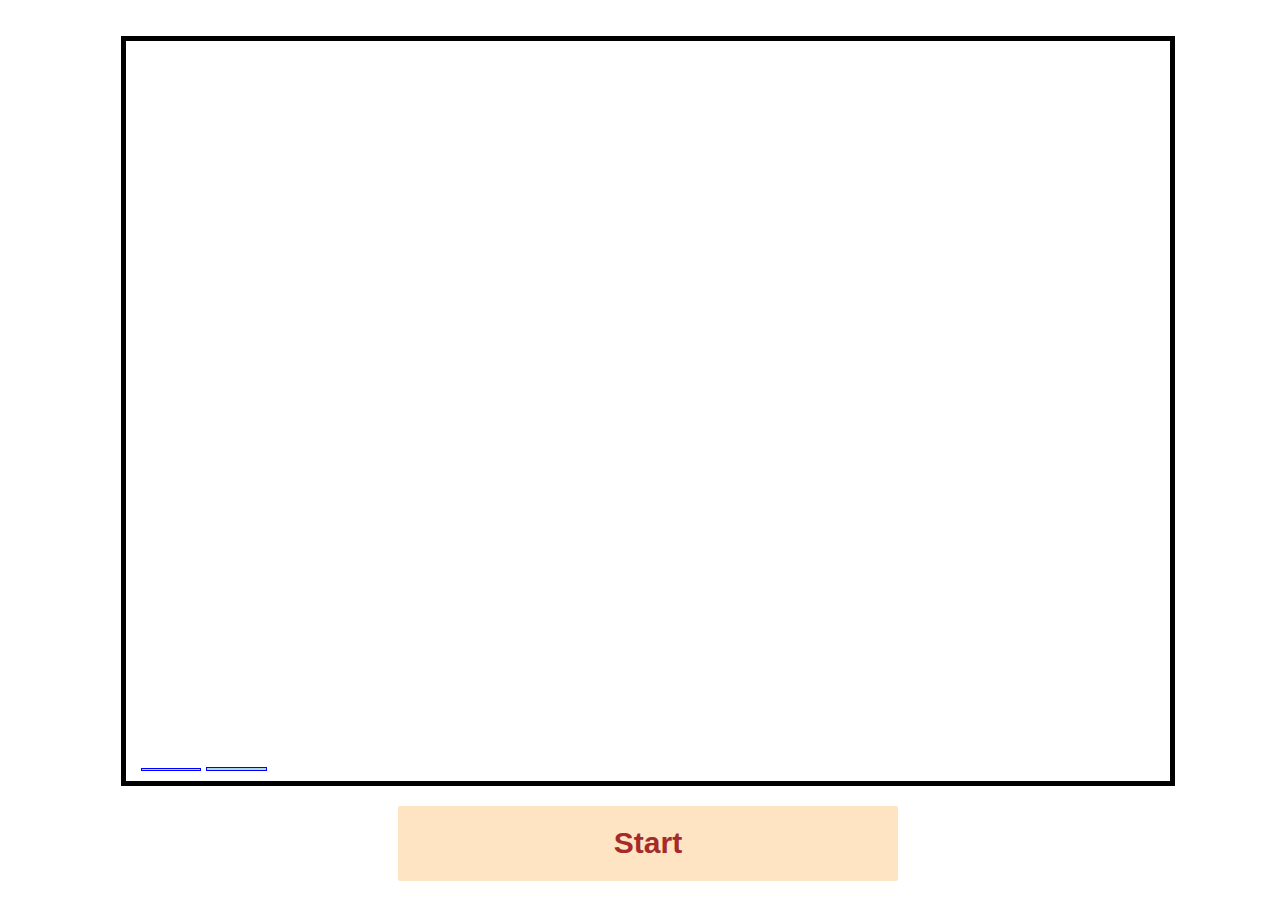
<file: fibonacci-numbers/index.html>
<!DOCTYPE html>
<html lang="en">
<head>
    <meta charset="UTF-8">
    <meta name="viewport" content="width=device-width, initial-scale=1.0">
    <title>Fibonacci Numbers</title>
    <link rel="stylesheet" href="style.css">
</head>
<body>
    <div id="fibbars">
        <div id="bar0" class="bar"></div>
        <div id="bar1" class="bar"></div>
    </div>
    <button id="startBtn">Start</button>
    <script src="./algorithm.js"></script>
    <script src="./script.js"></script>
</body>
</html>
</file>
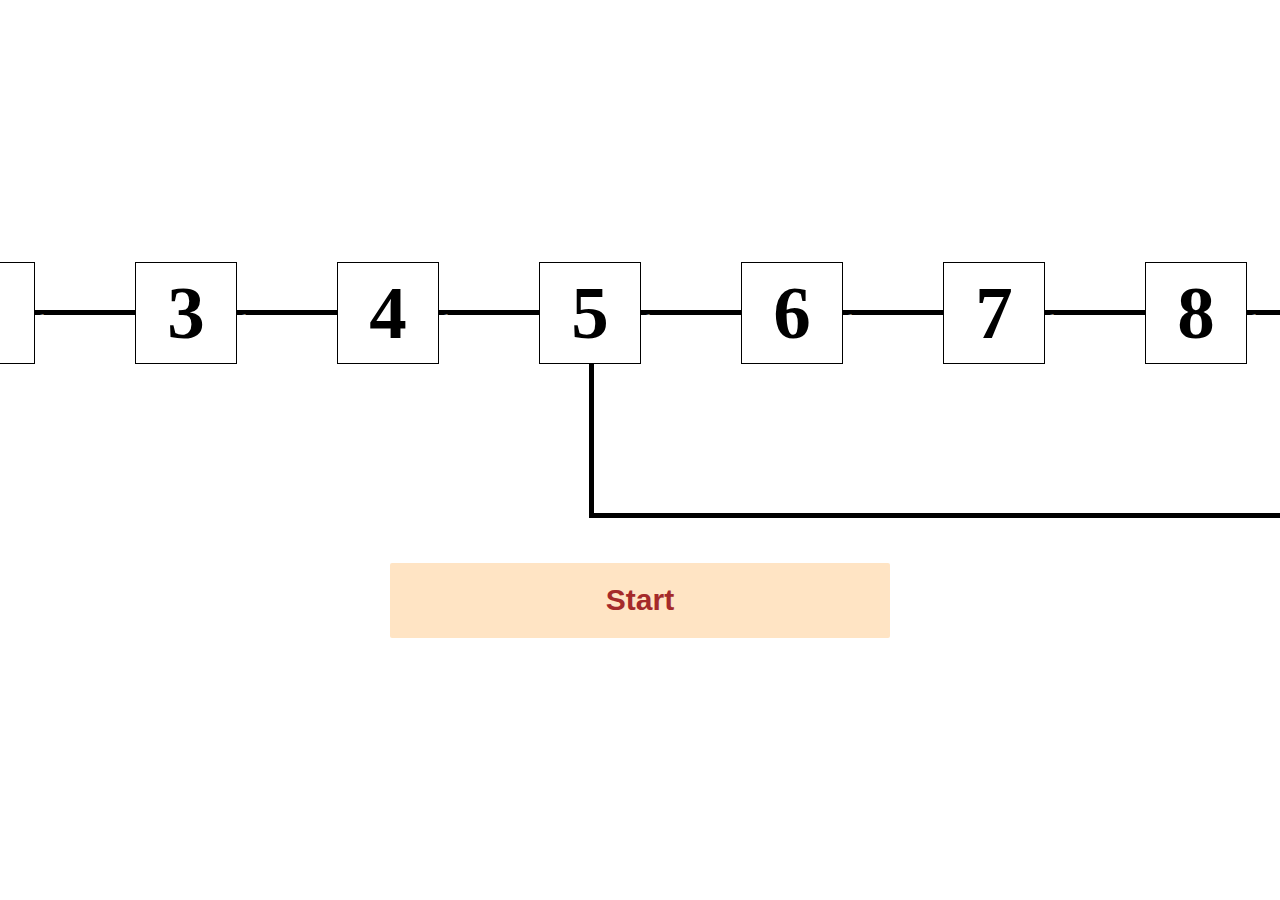
<file: linked-list-cycle/index.html>
<!DOCTYPE html>
<html lang="en">
<head>
    <meta charset="UTF-8">
    <meta name="viewport" content="width=device-width, initial-scale=1.0">
    <title>Linked List Cycle</title>
    <link rel="stylesheet" href="style.css">
</head>
<body>
    <div id="linked-list"> 
        <div class="cycle-connector"></div>
    </div>
    <button id="startBtn">Start</button>
    <script src="./algorithm.js"></script>
    <script src="./script.js"></script>
</body>
</html>
</file>
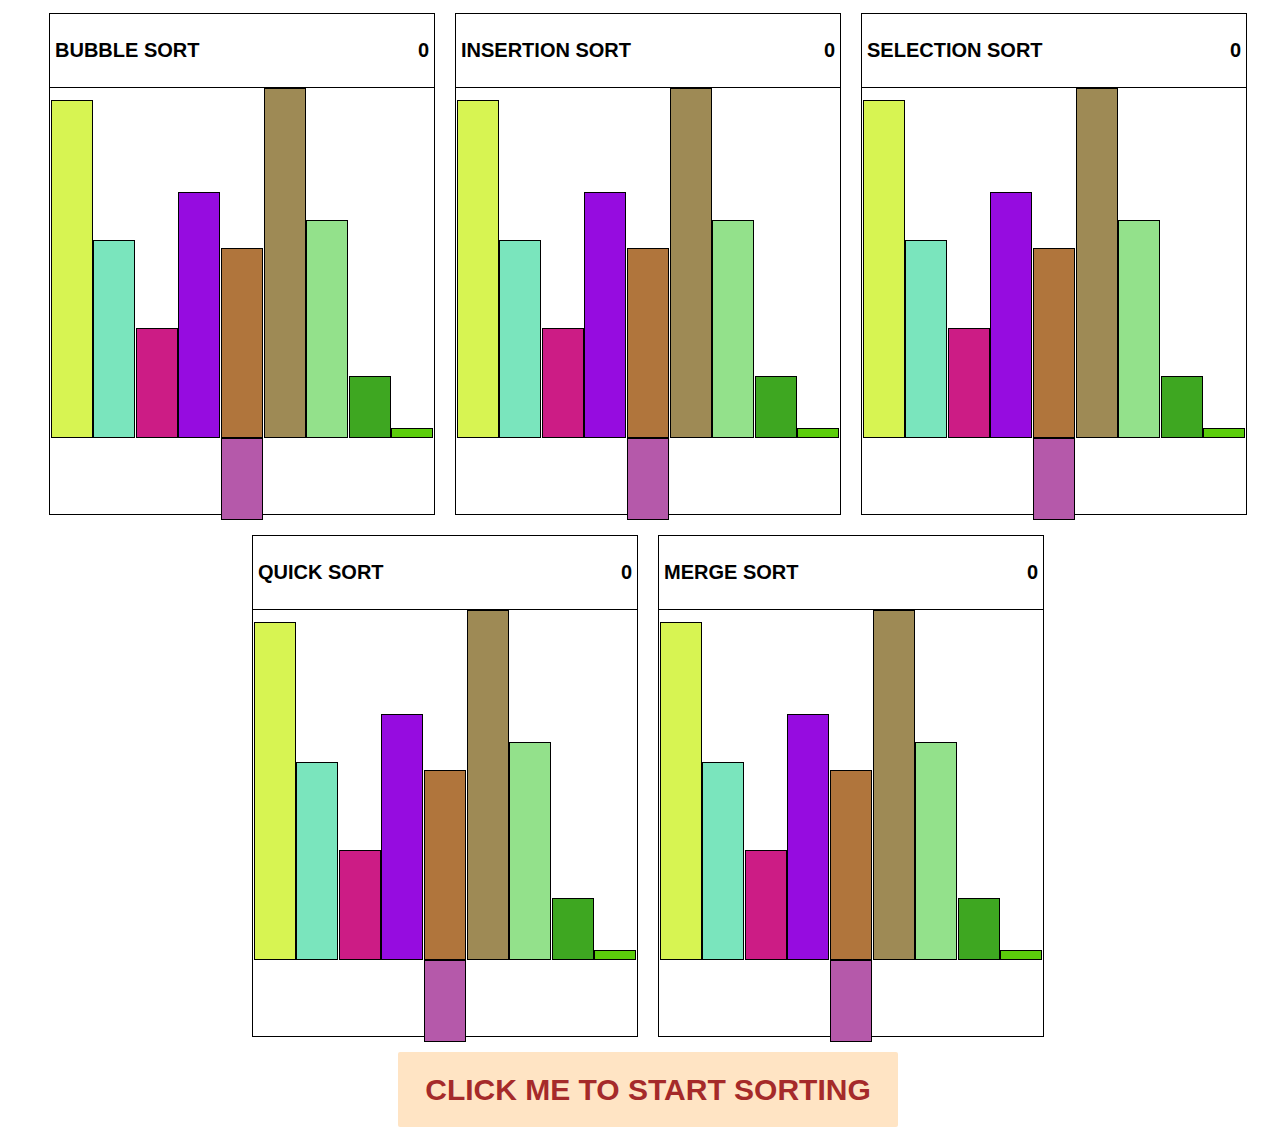
<file: visual-sorting-project/index.html>
<!DOCTYPE html>
<html lang="en">
<head>
    <meta charset="UTF-8">
    <meta name="viewport" content="width=device-width, initial-scale=1.0">
    <link rel="stylesheet" href="style.css">
    <title>Visual Sorting</title>
</head>
<body>
    <div id="mainDiv">
    </div>
    <button id="startBtn">CLICK ME TO START SORTING</button>
</body>
<script src="./alogrithm.js"></script>
<script src="./utils.js"></script>
<script src="./script.js"></script>
</html>
</file>
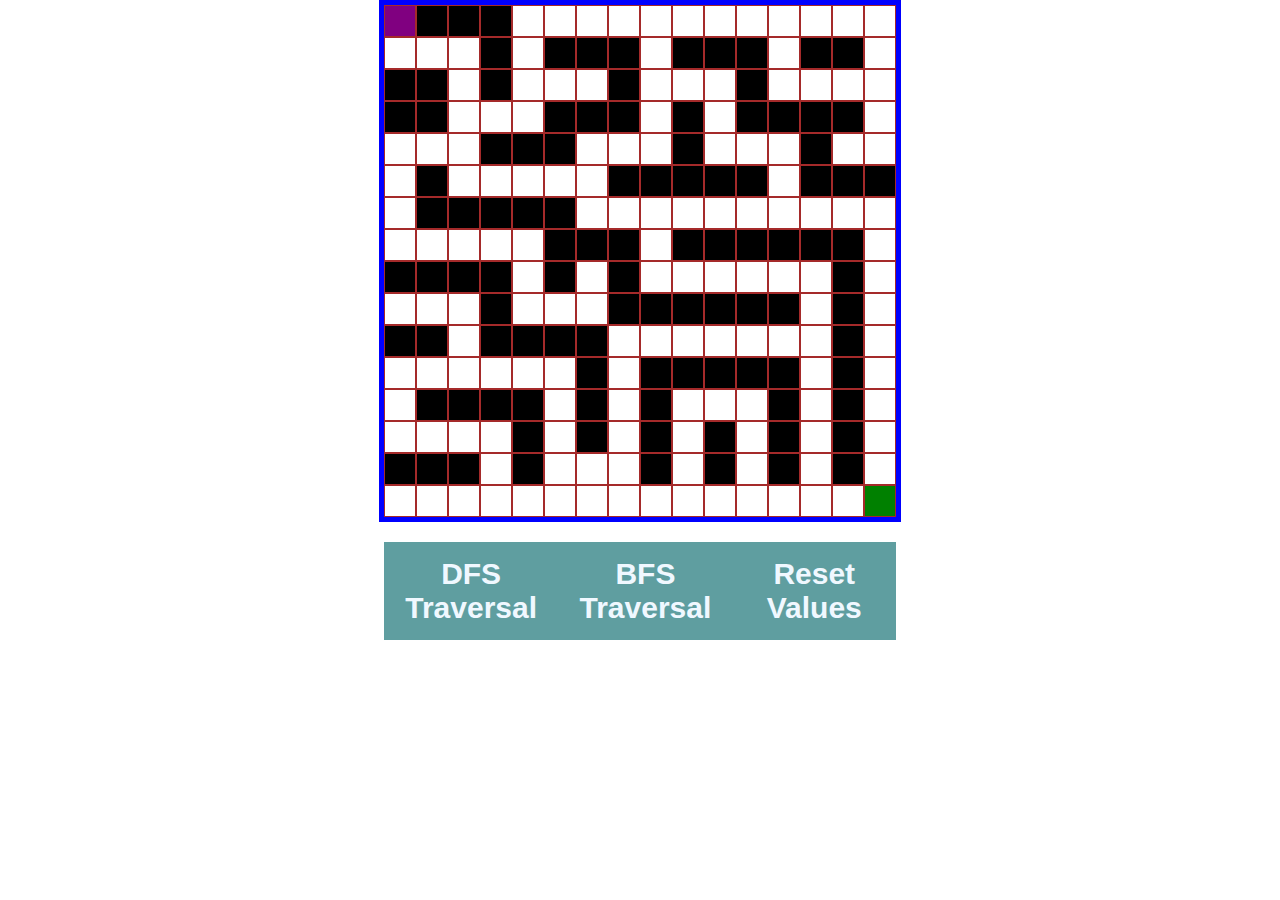
<file: visual-traversal/index.html>
<!DOCTYPE html>
<html lang="en">

<head>
    <meta charset="UTF-8">
    <meta name="viewport" content="width=device-width, initial-scale=1.0">
    <link rel="stylesheet" href="style.css">
    <title>Visual Traversal</title>
</head>

<body>
    <div class="maze" id="maze">
    </div>
    <div class="buttons">
        <button id="dfsBtn">DFS Traversal</button>
        <button id="bfsBtn">BFS Traversal</button>
        <button id="resetBtn">Reset Values</button>
    </div>
</body>
<script src="./algorithms.js"></script>
<script src="./script.js"></script>

</html>
</file>
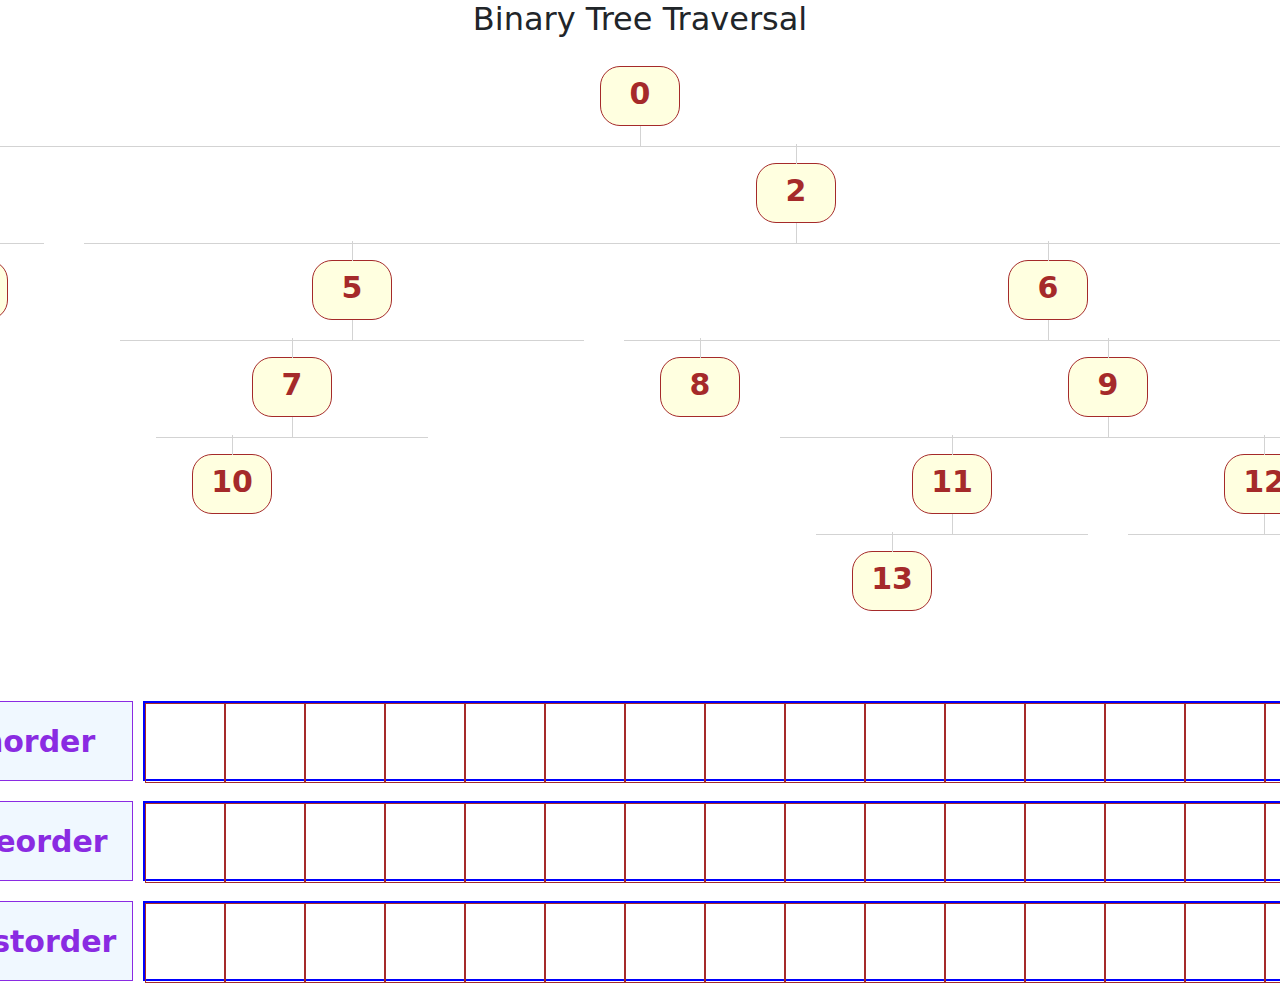
<file: visual-tree-traversal/index.html>
<!DOCTYPE html>
<html lang="en">

<head>
    <meta charset="UTF-8">
    <meta name="viewport" content="width=device-width, initial-scale=1.0">
    <title>Document</title>
    <link rel="stylesheet" href="style.css">
    <link href="https://cdn.jsdelivr.net/npm/bootstrap@5.3.3/dist/css/bootstrap.min.css" rel="stylesheet"
        integrity="sha384-QWTKZyjpPEjISv5WaRU9OFeRpok6YctnYmDr5pNlyT2bRjXh0JMhjY6hW+ALEwIH" crossorigin="anonymous">
</head>

<body>
    <div class="container">
        <h2>Binary Tree Traversal</h2>
        <div id="tree" class="tree">
            <div class="node node-root">
                <div class="node-element">Main</div>
                <div class="bottom-line"></div>
                <div class="node-children">
                    <div class="node">
                        <div class="node-element">Left Child</div>
                    </div>
                    <div class="node">
                        <div class="node-element">Right Child</div>
                    </div>
                </div>
            </div>
        </div>

        <div class="traversal-btn-array-container">
            <button class="traversal-btn" id="inorder">Inorder</button>
            <div class="traversal-array" id="inorder-array"></div>
        </div>

        <div class="traversal-btn-array-container">
            <button class="traversal-btn" id="preorder">Preorder</button>
            <div class="traversal-array" id="preorder-array"></div>
        </div>

        <div class="traversal-btn-array-container">
            <button class="traversal-btn" id="postorder">Postorder</button>
            <div class="traversal-array" id="postorder-array"></div>
        </div>

    </div>

    <script src="./script.js"></script>
    <script src="./algorithm.js"></script>
</body>

</html>
</file>
<file: fibonacci-numbers/style.css>
body{
    width: 100vw;
    height: 100vh;
    display: flex;
    justify-content: center;
    align-items: center;
    flex-direction: column;
}


#fibbars{
    width: 80%;
    height: 80%;
    align-self: center;
    display: flex;
    flex-direction: row;
    flex-wrap: wrap;
    justify-content: flex-start;
    align-items: flex-end;
    font-family: Verdana, Geneva, Tahoma, sans-serif;
    border: solid black 5px;
    padding: 10px;
}

#startBtn{
    border: 0px;
    border-radius: 2px;
    width: 500px;
    height: 75px;
    background-color: bisque;
    color: brown;
    font-size: 30px;
    font-weight: 600;
    margin-top: 20px;
}

#startBtn:hover{
    background-color: brown;
    color: bisque;
    cursor: pointer;
}

.bar{
    background-color: lightblue;
    border: solid 1px blue;
    width: 5.7%;
    margin-left: 5px;
}
</file>
<file: linked-list-cycle/style.css>
body{
    width: 100vw;
    height: 100vh;
    padding: 0;
    margin: 0;
    display: flex;
    flex-direction: column;
    justify-content: center;
    align-items: center;
}

#linked-list{
    height: 100px;
    width: max-content;
    display: flex;
    justify-content: center;
    align-items: center;
    padding: 0;
    position: relative;
}

.linked-list-node{
    height: 100px;
    aspect-ratio: 1;
    border: solid black 1px;
    font-size: 75px;
    font-weight: 800;
    text-align: center;
    display: flex;
    flex-direction: column;
    justify-content: center;
}

.linked-list-line{
    width: 100px;
    background: black;
    height: 5px;
    margin: 0;
    border: 0;
}

.cycle-connector{
    width: 950px;
    height: 200px;
    border-bottom: solid 5px black;
    border-left: solid 5px black;
    border-right: solid 5px black;
    position: absolute;
    right: 0;
    top: 50px;
}

#list-node-5{
    z-index: 100;
    background-color: white;
}

#startBtn{
    border: 0px;
    border-radius: 2px;
    width: 500px;
    height: 75px;
    background-color: bisque;
    color: brown;
    font-size: 30px;
    font-weight: 600;
    margin-top: 200px;
}

#startBtn:hover{
    cursor: pointer;
    background-color: brown;
    color: bisque;
}

hr::after{
    content: "dww";
    font-size: 20px;
}
</file>
<file: visual-sorting-project/style.css>
body{
    width: 100%;
    height: 100%;
    display: flex;
    justify-content: center;
    align-items: center;
    flex-direction: column;
}


#mainDiv{
    width: 100%;
    height: 100%;
    align-self: center;
    display: flex;
    flex-direction: row;
    flex-wrap: wrap;
    justify-content: center;
    align-items: baseline;
    font-family: Verdana, Geneva, Tahoma, sans-serif;
}

#startBtn{
    border: 0px;
    border-radius: 2px;
    width: 500px;
    height: 75px;
    background-color: bisque;
    color: brown;
    font-size: 30px;
    font-weight: 600;
}

#startBtn:hover{
    background-color: brown;
    color: bisque;
}
</file>
<file: visual-traversal/style.css>
body{
    width: 100%;
    height: 100%;
    padding: 0;
    margin: 0;
    display: flex;
    flex-direction: column;
    justify-content: center;
    align-items: center;
}

.maze{
    width: 40%;
    aspect-ratio: 1;
}

.cell{
    grid-column-start: 1;
    grid-column-end: 2;
    grid-row-start: 1;
    grid-row-end: 2;
    border: black solid 1px;
}

.buttons{
    margin-top: 20px;
    width: 40%;
    display: flex;
    justify-content: space-evenly;
}

.buttons button{
    padding: 15px;
    font-family: Verdana, Geneva, Tahoma, sans-serif;
    background-color: cadetblue;
    color: aliceblue;
    font-size: 30px;
    font-weight: 600;
    border: 0;
}
.buttons button{
    padding: 15px;
    font-family: Verdana, Geneva, Tahoma, sans-serif;
    background-color: cadetblue;
    color: aliceblue;
    font-size: 30px;
    font-weight: 600;
    border: 0;
}

.buttons button:hover{
    color: cadetblue;
    background-color: aliceblue;
}
</file>
<file: visual-tree-traversal/style.css>
.tree{
    margin-top: 20px;
    display: flex;
    flex-direction: column;
    justify-content: center;
    align-items: center;
}

.node{
    display: flex;
    flex-direction: column;
    align-items: center;
    margin: 0 20px;
    position: relative;
}

.node:not(.node-root) .node-element::before{
    content: '';
    height: 20px;
    width: 1px;
    background-color: lightgray;
    display: block;
    position: absolute;
    left: 0;
    right: 0;
    top: -19px ;
    margin: auto;
}

.null-node{
    min-width: 80px;
}

.node-element{
    height:60px;
    background-color: lightyellow;
    border: solid brown 1px;
    border-radius: 20px;
    min-width: 80px;
    max-width: max-content;
    padding: 4px 8px;
    font-size: 30px;
    font-weight: 600;
    line-height: 45px;
    text-align: center;
    color: brown;
}

.bottom-line{
    height: 20px;
    width: 1px;
    background-color: lightgray;
}


.node-children{
    display: flex;
    padding: 16px;
    border-top: 1px solid lightgray;
    max-width: max-content;
}

.traversal-array{
    width: max-content;
    height: 80px;
    display: grid;
    grid-template-columns: repeat(14, auto [col-start]);
    border: solid blue 2px;
}

.traversal-array div{
    font-size: 30px;
    font-weight: 500;
    text-align: center;
    display: flex;
    flex-direction: column;
    justify-content: center;
}

.traversal-btn-array-container{
    display: flex;
    justify-content: center;
    align-items: center;
    margin: 10px 0;
}

.container{
    display: flex;
    flex-direction: column;
    align-items: center;
    justify-content: center;
}

.traversal-btn{
    width: 200px;
    height: 80px;
    border: solid 1px blueviolet;
    background-color: aliceblue;
    color: blueviolet;
    font-weight: 600;
    font-size: 30px;
    margin-right: 10px;
}

.traversal-btn:hover{
    cursor: pointer;
    background-color: blueviolet;
    color: aliceblue;
}
</file>
